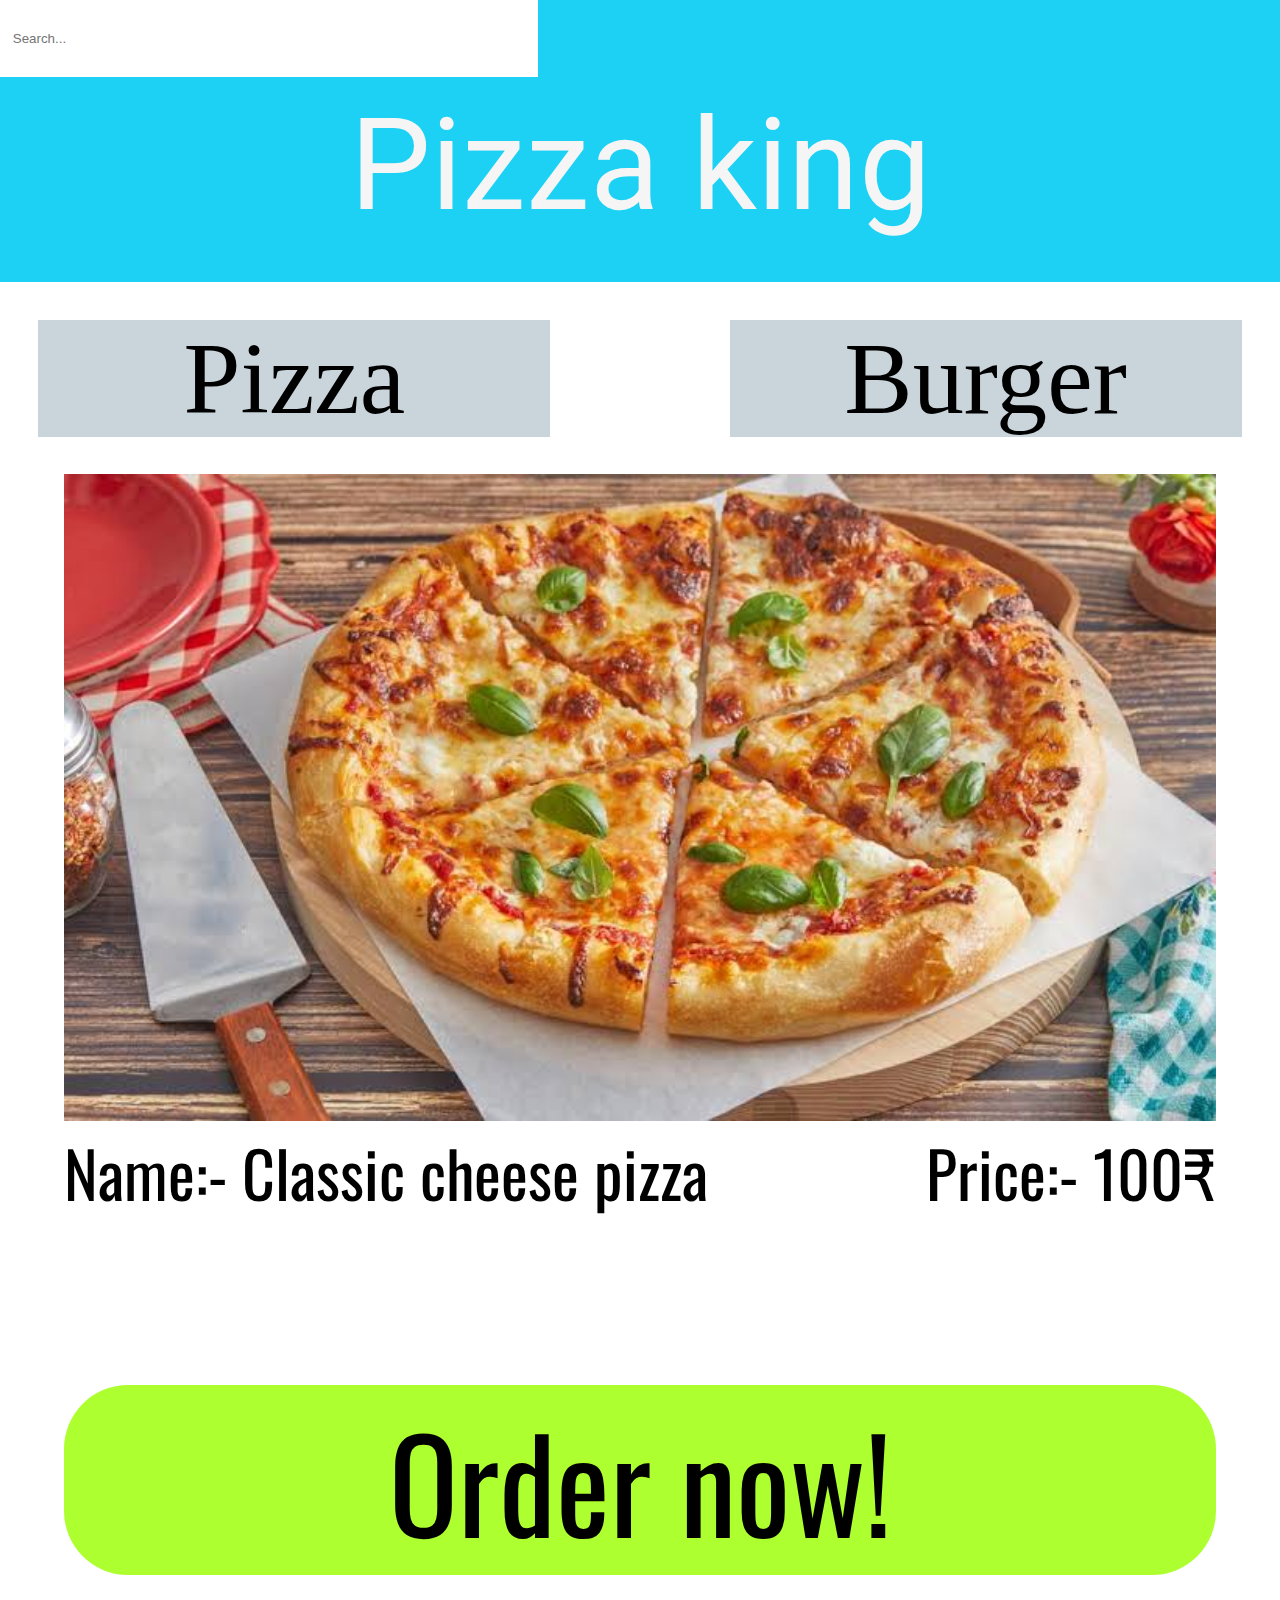
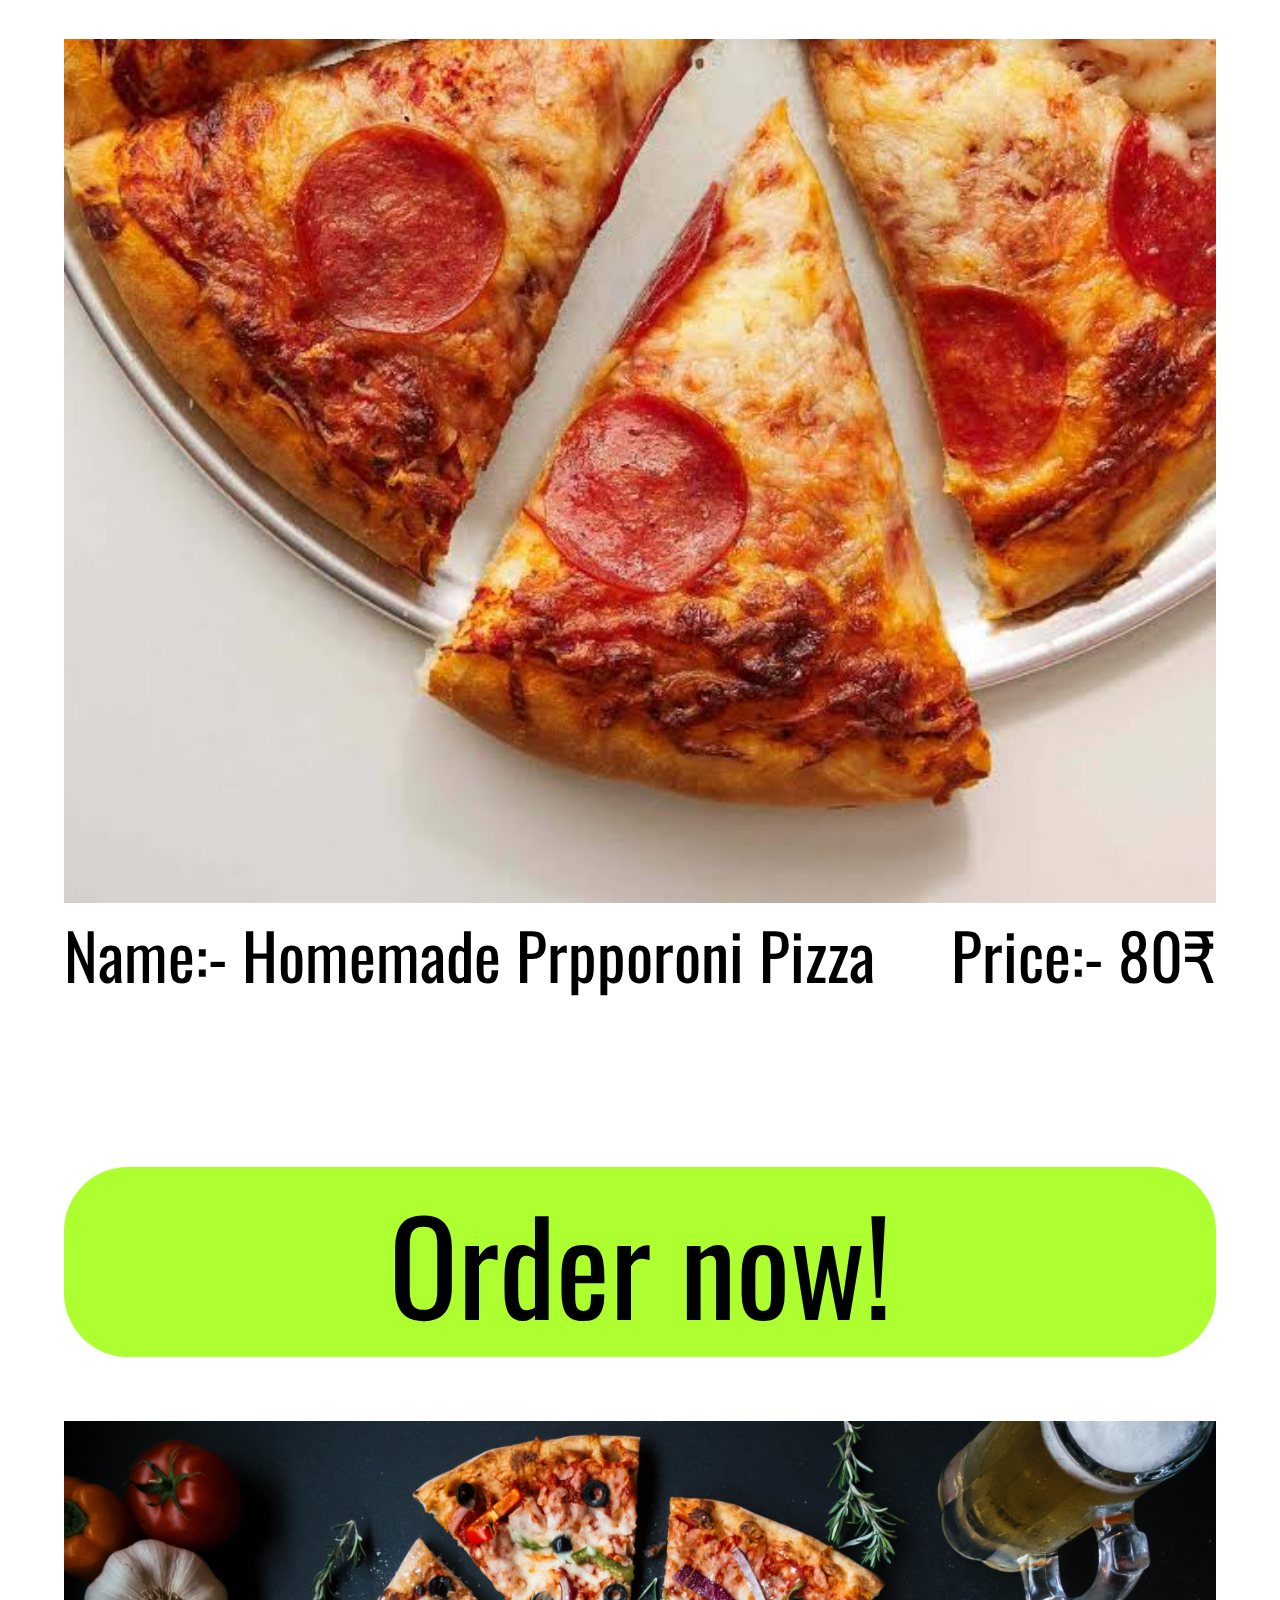
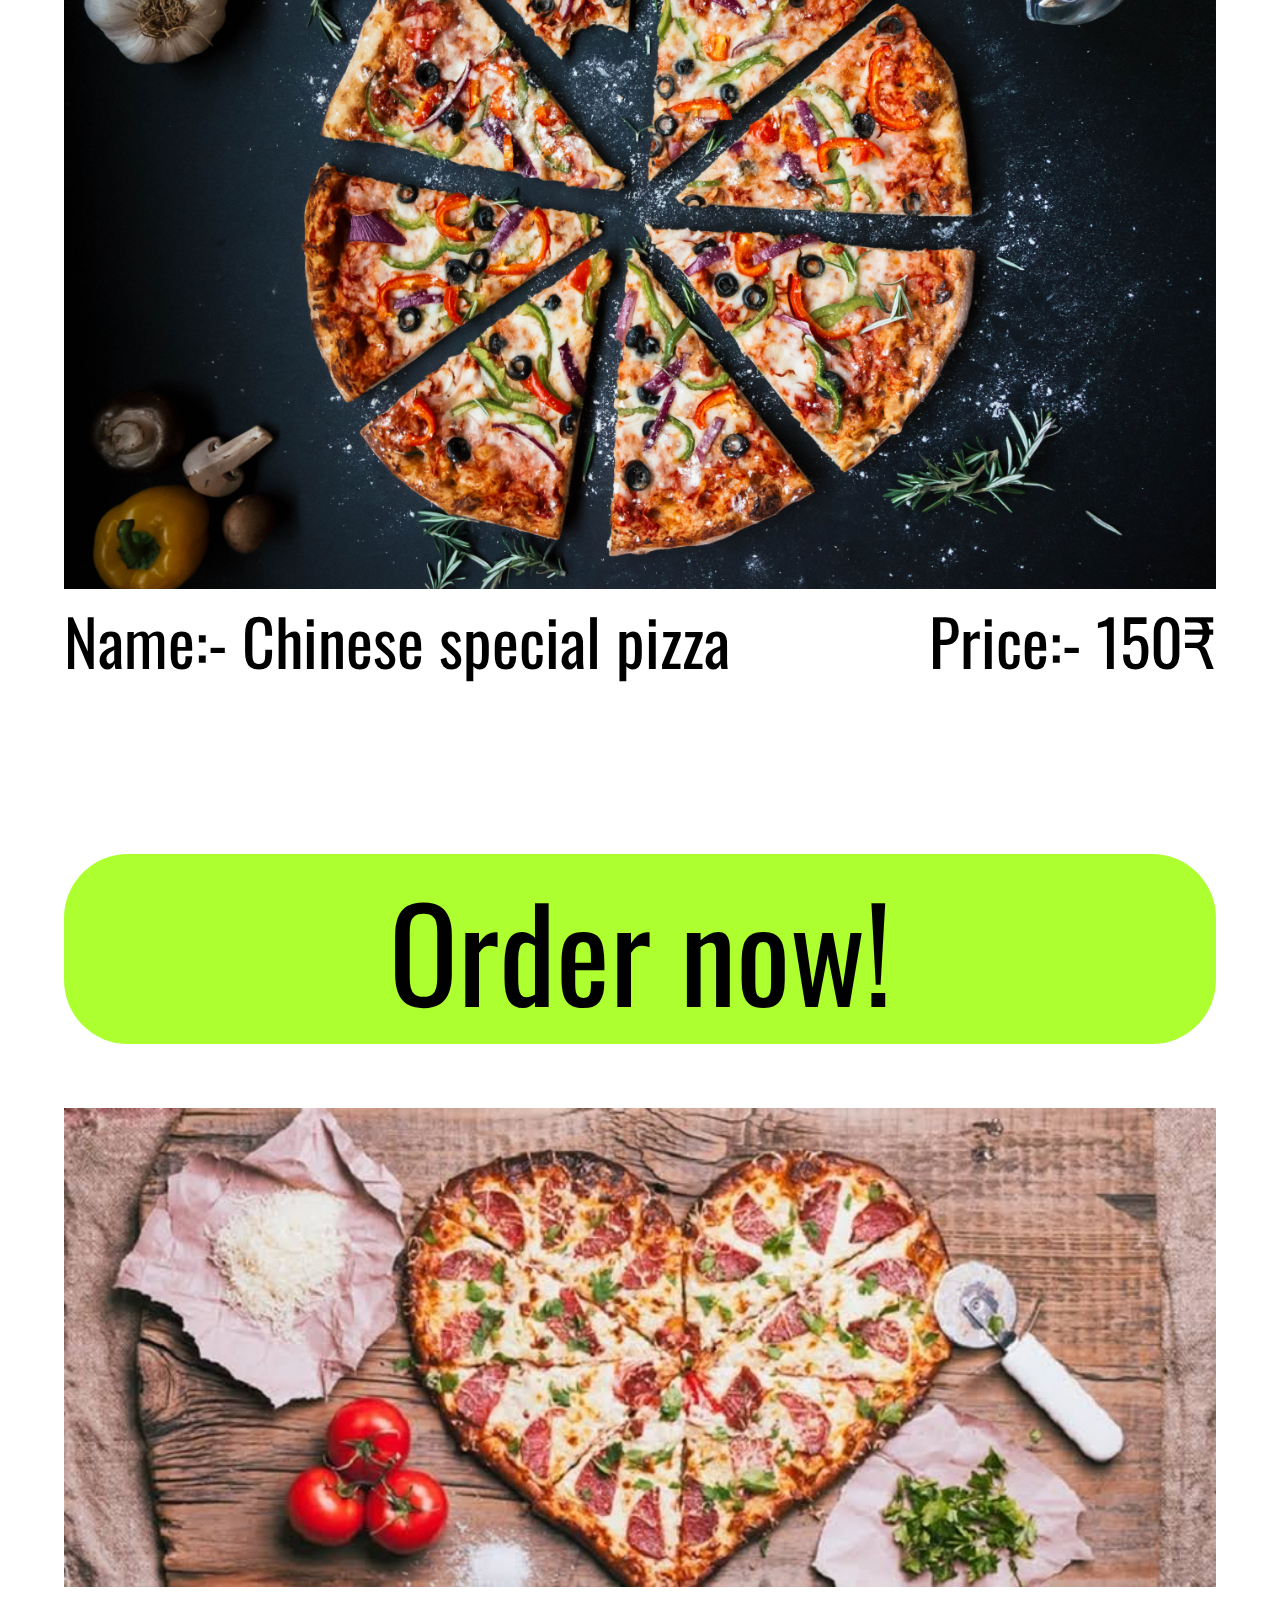
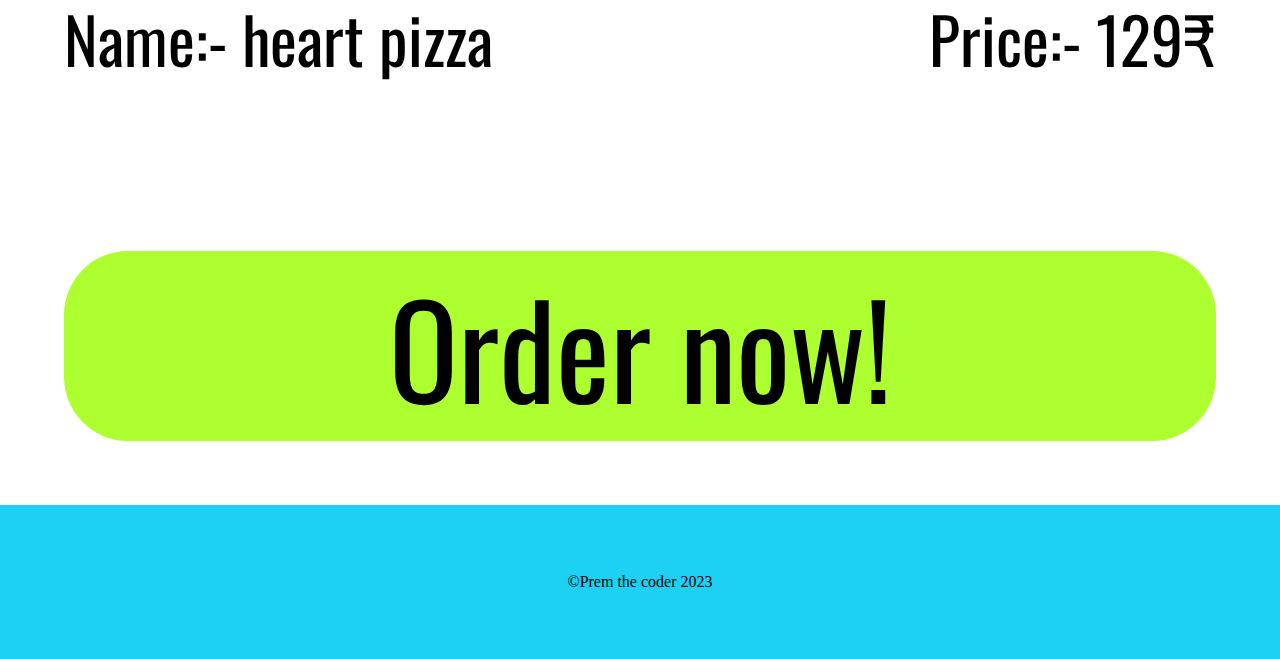
<file: index.html>
<!DOCTYPE html>
<html lang="en">
<head>
  <meta charset="UTF-8">
  <meta name="viewport" content="width=device-width, initial-scale=1.0">
  <meta http-equiv="X-UA-Compatible" content="ie=edge">
  <title>pizza king</title>
<link rel="stylesheet" href="style.css">
  
<link rel="icon" href="favicon.ico" type="image/x-icon">
<link rel="shortcut icon" href="favicon.ico" type="image/x-icon">

</head>
<style>
html {
     -webkit-user-select: none; /* Safari/Chrome */
  -moz-user-select: none; /* Firefox */
  -ms-user-select: none; /* Internet Explorer/Edge */
  user-select: none; 
}

</style>

<body>
  
<div class="header">
  
    <div class="search-container">
    <input type="text" id="searchInput" placeholder="Search...">
  </div>
  Pizza king
</div>  
  
  <div class="select">
    <div id="selectpizza" class="pizzas">
      Pizza
      </div>
    <div id="selectburger" class="burgers">
      Burger
      </div>
  </div>
  
  
<div id="select1">
  
    <div class="pizzasec">
    <div class="pizzsec1 result Classic cheese pizza">
    <img class="piz1" src="foods/classic.jpeg">
    <div class="with">
      <div class="names">
        Name:- Classic cheese pizza
      </div>
      <div class="prices">
        Price:- 100₹
      </div>
      <br>
<div class="orders" onclick="ccc()">
  
  Order now!
</div>



    </div>
          
        
    </div>
    
    
  </div>
    
 
 
  
  
  <div class="pizzasec">
    <div class="pizzsec1 result Homemade Prpporoni Pizza">
    <img class="piz1" src="foods/homemad.jpeg">
    <div class="with">
      <div class="names">
        Name:- Homemade Prpporoni Pizza
      </div>
      <div class="prices">
        Price:- 80₹
      </div>   <br>
<div class="orders" onclick="ccc2()">
  Order now!
</div>



    </div>
          
        
    </div>
    
    
  </div>
    
 
 
  <div class="pizzasec">
    <div class="pizzsec1 result Chinese special pizza">
    <img class="piz1" src="foods/china.jpg">
    <div class="with">
      <div class="names">
        Name:- Chinese special pizza
      </div>
      <div class="prices">
        Price:- 150₹
      </div>    <br>
<div class="orders" onclick="ccc3()">
  Order now!
</div>



    </div>
          
        
    </div>
    
    
  </div>


 
  <div class="pizzasec">
    <div class="pizzsec1 result heart pizza">
    <img class="piz1" src="foods/heartpizza.jpeg">
    <div class="with">
      <div class="names">
        Name:- heart pizza
      </div>
      <div class="prices">
        Price:- 129₹
      </div>   <br>
<div class="orders" onclick="ccc4()">
  Order now!
</div>



    </div>
          
        
    </div>
    
    
  </div>
  
   <div class="bottomside">
  ©Prem the coder 2023
</div>
 </div>
 

  
  
<div id="select2">
    <div class="pizzasec">
    <div class="pizzsec1 result Hamburger">
    <img class="piz1" src="foods/Hamburger.jpg">
    <div class="with">
      <div class="names">
        Name:- Hamburger
      </div>
      <div class="prices">
        Price:- 120₹
      </div>
<div class="orders" onclick="bbb()">
  Order now!
</div> 


</div>
          
        
    </div>
    
   
  </div>
  
  <div class="pizzasec">
    <div class="pizzsec1 result the perfact basic burger
    ">
    <img class="piz1" src="foods/simpleburger.jpeg">
    <div class="with">
      <div class="names">
        Name:- the perfact basic burger
      </div>
      <div class="prices">
        Price:- 100₹
      </div>
<div class="orders" onclick="bbb2()">
  Order now!
</div>



    </div>
          
        
    </div>
    
    
  </div>
    
 
 
  <div class="pizzasec">
    <div class="pizzsec1 result stovtop burger">
    <img class="piz1" src="foods/stovetop.jpeg">
    <div class="with">
      <div class="names">
        Name:- stovtop burgers
      </div>
      <div class="prices">
        Price:- 200₹
      </div>
<div class="orders" onclick="bbb3()">
  Order now!
</div>



    </div>
          
        
    </div>
    
    
  </div>
     
 
<div class="bottomside">
    ©Prem the coder 2023
</div>
  
  <script src="main.js"></script>
  <script>
    function searchdivs() {

      const searchValue = document.getElementById("searchInput").value.toLowerCase();


      const divs = document.querySelectorAll(".result");


      divs.forEach((div) => {
        const content = div.textContent.toLowerCase();
        if (content.includes(searchValue)) {
          div.style.display = "block";
        } else {
          div.style.display = "none";
        }
      });
      
    }
    
    setInterval(searchdivs,100)
    
  

  </script>

  <script src="dili.js">dili.js</script>
</body>
  </html>
</file>
<file: style.css>
@import url('https://fonts.googleapis.com/css2?family=Roboto:wght@500&display=swap');
  
 
  @import url('https://fonts.googleapis.com/css2?family=Oswald:wght@300&display=swap');


/* font-family: 'Roboto', sans-serif; */

  .header {
    background: #1dd1f5;
    font-size: 10vw;
    text-align: center;
    color: whitesmoke;
   height: 15vw;
   padding-top: 7vw;
   font-family: 'Roboto', sans-serif;
  }




* {
  padding: 0;
  margin: 0;
}



  .select {
    width: 100%;
    height: 10vw;
    
    position: relative;
  }









.burgers {
  background: #cad5db;
  width: 40vw;
  right: 0;
  position: absolute;
  margin: 3vw;
  display: flex;
  font-size: 8vw;
  justify-content: center;
}

.pizzas {
background: #cad5db;
  width: 40vw;
  left: 0;
  position: absolute;
  margin: 3vw;
  display: flex;
  font-size: 8vw;
  justify-content: center;
}


  .pizzasec {
    display: flex;
    
  justify-content: center;
  height: auto;
  
  
  padding-top: 5vw;
  padding-bottom: 5vw;
  }  
  
.piz1 {
  width: 90vw;
  
}

.with {
  font-family: 'Oswald', sans-serif;
  
  position: relative;
  font-size: 5vw;
}

.names {
  position: absolute;
  left: 0;
}

.prices {
  position: absolute;
  right: 0;
}

.orders {
position: relative;
top: 5vw;
font-size: 10vw;
display: flex;
align-items: center;
justify-content: center;
width: 90vw;
background: greenyellow;
margin-top: 8vw;
border-radius: 5vw;
}

#select2 {
  display: none;
}

.bottomside {
  width: 100%;
  height: 12vw;
  background: #1dd1f5;
  margin-top: 5vw;
  display: flex;
  align-items: center;
  justify-content: center;
  
}

#searchInput {
  position: absolute;
  top: 0;
  width: 40%;
  left: 0;
  border: none;
  height: 4vw;
  padding: 1vw;
 
}
</file>
